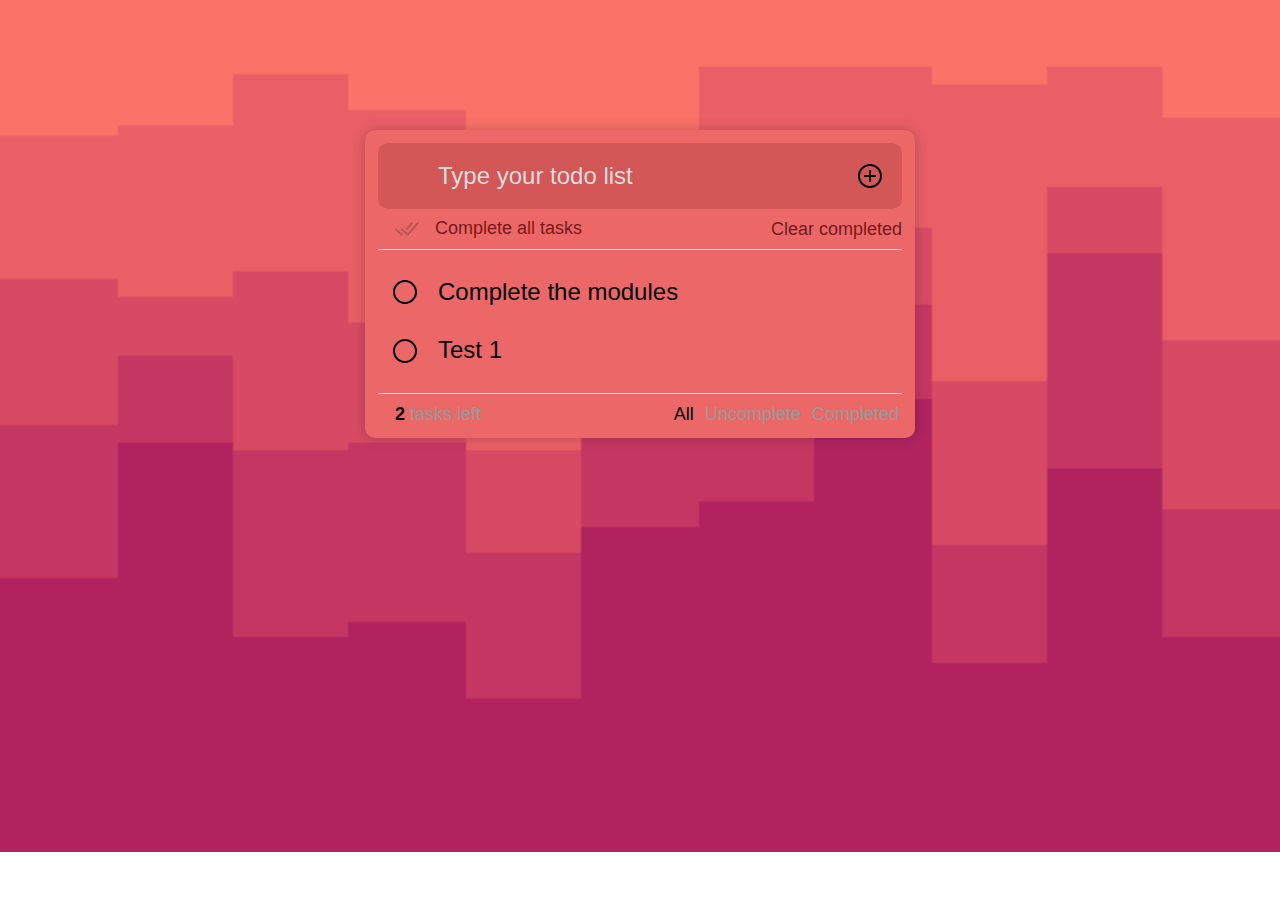
<file: index.html>
<!DOCTYPE html>
<html lang="en">
    <link rel="stylesheet" href="style.css">
    <body>
        <main>
            <!-- <section id= "Bg"></section> -->
            <section class="todoapp">
                <header class="header">
                    <input id="new-todo" class="new-todo" autocomplete="off" placeholder="Type your todo list">
                    <button id="add-todo" class="new-todo-button"></button>
                </header>
                <section class="main">
                    <div class="completed-wrapper">
                        <input id="toggle-all" class="toggle-all" type="checkbox">
                        <label for="toggle-all">Complete all tasks</label>
                        <button id="clear-completed" class="clear-completed">Clear completed</button>
                    </div>
                    <ul class="todo-list"></ul>
                </section>
                <footer class="footer">
                    <span class="todo-count">
                        <strong id="remaining-count"></strong> <span id="remaining-pluralize"></span> left
                    </span>
                    <ul class="filters">
                        <li><a href="#/all" class="selected">All</a></li>
                        <li><a href="#/active">Uncomplete</a></li>
                        <li><a href="#/completed">Completed</a></li>
                    </ul>
                </footer>
            </section>
        </main>
        <script src="indexx.js"></script>
    </body>
</html>
</file>
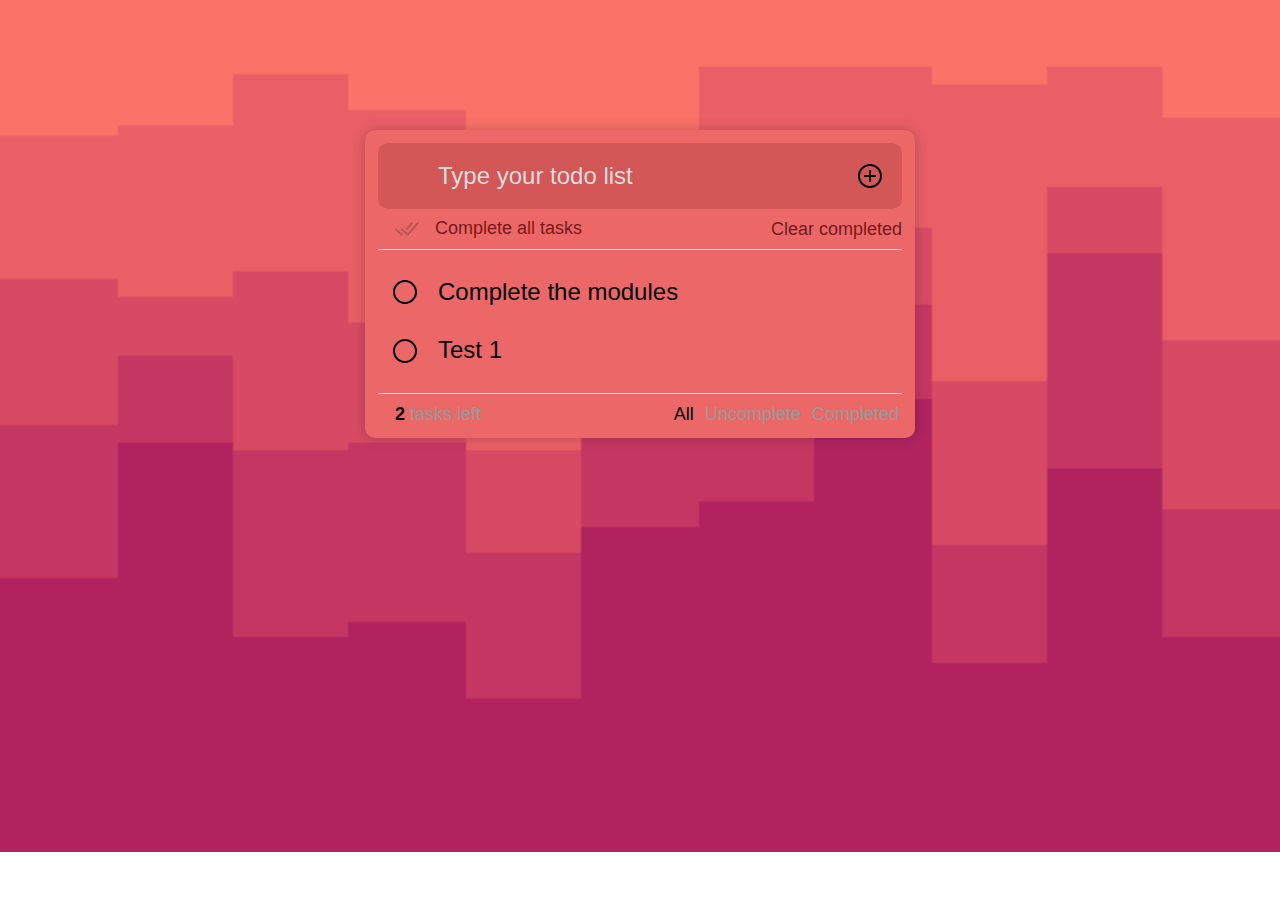
<file: indexx.html>
<!DOCTYPE html>
<html lang="en">
    <link rel="stylesheet" href="index.css">
    <body>
        <main>
            <!-- <section id= "Bg"></section> -->
            <section class="todoapp">
                <header class="header">
                    <input id="new-todo" class="new-todo" autocomplete="off" placeholder="Type your todo list">
                    <button id="add-todo" class="new-todo-button"></button>
                </header>
                <section class="main">
                    <div class="completed-wrapper">
                        <input id="toggle-all" class="toggle-all" type="checkbox">
                        <label for="toggle-all">Complete all tasks</label>
                        <button id="clear-completed" class="clear-completed">Clear completed</button>
                    </div>
                    <ul class="todo-list"></ul>
                </section>
                <footer class="footer">
                    <span class="todo-count">
                        <strong id="remaining-count"></strong> <span id="remaining-pluralize"></span> left
                    </span>
                    <ul class="filters">
                        <li><a href="#/all" class="selected">All</a></li>
                        <li><a href="#/active">Uncomplete</a></li>
                        <li><a href="#/completed">Completed</a></li>
                    </ul>
                </footer>
            </section>
        </main>
        <script src="indexx.js"></script>
    </body>
</html>
</file>
<file: style.css>
html,
body {
  margin: 0;
  padding: 0;
}

a, button {
  transition: color 0.3s ease;
}

input[type=checkbox], a, button {
  cursor: pointer;
}

button {
  margin: 0;
  padding: 0;
  border: 0;
  background: none;
  font-size: 100%;
  vertical-align: baseline;
  font-family: inherit;
  font-weight: inherit;
  color: inherit;
  -webkit-appearance: none;
  -moz-appearance: none;
       appearance: none;
  -webkit-font-smoothing: antialiased;
  -moz-osx-font-smoothing: grayscale;
}

body { 
  font-family: "Noto Sans HK", sans-serif;
  font-size: 12px;
  /* line-height: 1.4em; */
  /* background: #300000; */
  /* color: #000; */
  min-width: 230px;
  max-width: 550px;
  margin: 0 auto;
  -webkit-font-smoothing: antialiased;
  -moz-osx-font-smoothing: grayscale;
  font-weight: 300;
 
  height: 70vh;
  width: 100%;
 
  /* background: linear-gradient(45deg,#d2001a,#7462ff,#f48e21,#23d5ab);
  animation : colors 12s ease-in-out infinite;
  background-size: 300% 300%; */
 background-image: url(stacked-steps-haikei.png);
 background-repeat: no-repeat;
 background-size: cover;
}
@keyframes colors{
  0%{
    transform: 0 50%;
  }
  50%{
    transform: 100 50%;
  }
  100%{
    transform: 0 50%;
  }
}
:focus {
  outline: 0;
}

.hidden {
  display: none;
}

.header:before {
  content: "";
  display: block;
  position: absolute;
  top: 13px;
  left: 13px;
  width: 65px;
  height: 65px;
  z-index: 1;
  opacity: 1;
  background-position: center;
}

.todoapp {
  background: rgb(236, 104, 104);
  padding: 13px;
  margin: 130px 0 40px 0;
  position: relative;
  border-radius: 10px;
  box-shadow: 0 0 13px rgba(0, 0, 0, 0.2);
}

.todoapp input::-webkit-input-placeholder {
  font-weight: 400;
  color: #ddd;
}

.todoapp input::-moz-placeholder {
  font-weight: 400;
  color: #ddd;
}

.todoapp input::input-placeholder {
  font-weight: 400;
  color: #ddd;
}

.new-todo,
.edit {
  position: relative;
  margin: 0;
  width: 100%;
  font-size: 24px;
  font-weight: bold;
  font-family: inherit;
  font-weight: inherit;
  line-height: 1.4em;
  border: 0;
  color: inherit;
  box-sizing: border-box;
}

.new-todo {
  padding: 16px 60px 16px 60px;
  border-radius: 10px;
  border: none;
  background: #af3e3e66;
  transition: background 0.3s ease;
}
.new-todo:focus {
  background: #ddd;
}

.new-todo-button {
  position: absolute;
  display: inline-block;
  width: 65px;
  height: 65px;
  right: 13px;
  top: 13px;
  transition: opacity 0.3s ease;
  background-image: url("[data-uri]");
  background-repeat: no-repeat;
  background-position: center;
}

.main {
  position: relative;
  z-index: 2;
}

.completed-wrapper {
  border-bottom: 1px solid #e6e6e6;
  display: flex;
  justify-content: space-between;
  align-items: center;
}

.toggle-all {
  width: 1px;
  height: 1px;
  border: none;
  /* Mobile Safari */
  opacity: 0;
  position: absolute;
  right: 100%;
  bottom: 100%;
}

.toggle-all + label {
  font-size: 18px;
  top: 13px;
  left: 13px;
  z-index: 99;
  cursor: pointer;
  color: #771919;
  transition: color 0.3s ease;
}
.toggle-all + label:hover {
  color: #000;
}

.toggle-all + label:before {
  background-image: url("[data-uri]");
  background-repeat: no-repeat;
  background-position: center;
  content: "";
  font-size: 22px;
  opacity: 0.2;
  width: 57px;
  height: 40px;
  display: inline-block;
  vertical-align: middle;
}

.toggle-all:checked + label:before {
  opacity: 1;
}

.todo-list {
  margin: 13px 0;
  padding: 0;
  list-style: none;
}

.todo-list li {
  position: relative;
  font-size: 24px;
  border-radius: 10px;
  transition: background 0.3s ease;
}
.todo-list li:hover {
  background: #f8f8f8;
}

.todo-list li:last-child {
  border-bottom: none;
}

.todo-list li.editing {
  border-bottom: none;
  padding: 0;
  background: #fff;
}

.todo-list li.editing .edit {
  display: block;
  width: calc(100% - 43px);
  padding: 12px 16px;
  margin: 0 0 0 43px;
}

.todo-list li.editing .view {
  display: none;
}

.todo-list li .toggle {
  text-align: center;
  width: 40px;
  /* auto, since non-WebKit browsers doesn't support input styling */
  height: auto;
  position: absolute;
  top: 0;
  bottom: 0;
  margin: auto 0;
  border: none;
  /* Mobile Safari */
  -webkit-appearance: none;
  -moz-appearance: none;
       appearance: none;
}

.todo-list li .toggle {
  opacity: 0;
}

.todo-list li .toggle + label {
  background-image: url("[data-uri]");
  background-repeat: no-repeat;
  background-position: 15px center;
}

.todo-list li .toggle:checked + label {
  background-image: url("[data-uri]");
}

.todo-list li label {
  word-break: break-all;
  padding: 15px 15px 15px 60px;
  display: block;
  line-height: 1.2;
  transition: color 0.4s;
}

.todo-list li.completed label {
  text-decoration: line-through;
}

.todo-list li .destroy {
  display: none;
  position: absolute;
  top: 0;
  right: 10px;
  bottom: 0;
  width: 40px;
  height: 40px;
  margin: auto 0;
  font-size: 30px;
  color: #cc9a9a;
  margin-bottom: 11px;
  transition: color 0.2s ease-out;
}

.todo-list li .destroy:hover {
  color: #af5b5e;
}

.todo-list li .destroy:after {
  content: "";
  width: 40px;
  height: 40px;
  display: inline-block;
  background-image: url("[data-uri]");
  background-repeat: no-repeat;
  background-position: center;
}

.todo-list li:hover .destroy {
  display: block;
}

.todo-list li .edit {
  display: none;
}

.footer {
  font-size: large;
  color: #999;
  padding: 10px 0 0 17px;
  border-top: 1px solid #e6e6e6;
  display: flex;
  justify-content: space-between;
}

.todo-count {
  text-align: left;
}

.todo-count strong {
  font-size: large;
  font-weight: bold;
  color: black;
}

.filters {
  margin: 0;
  padding: 0;
  list-style: none;
  right: 0;
  left: 0;
}
.filters li {
  display: inline-block;
  padding: 0 3px;
}
.filters li a {
  color: inherit;
  text-decoration: none;
}
.filters li a:hover, .filters li a.selected {
  color: #000;
}

.clear-completed {
  display: inline-block;
  font-size: 18px;
  line-height: 40px;
  color: #771919;
}

.clear-completed,
html .clear-completed:active {
  text-decoration: none;
  cursor: pointer;
}

.clear-completed:hover {
  color: #000;
}
</file>
<file: index.css>
html,
body {
  margin: 0;
  padding: 0;
}

a, button {
  transition: color 0.3s ease;
}

input[type=checkbox], a, button {
  cursor: pointer;
}

button {
  margin: 0;
  padding: 0;
  border: 0;
  background: none;
  font-size: 100%;
  vertical-align: baseline;
  font-family: inherit;
  font-weight: inherit;
  color: inherit;
  -webkit-appearance: none;
  -moz-appearance: none;
       appearance: none;
  -webkit-font-smoothing: antialiased;
  -moz-osx-font-smoothing: grayscale;
}

body { 
  font-family: "Noto Sans HK", sans-serif;
  font-size: 12px;
  /* line-height: 1.4em; */
  /* background: #300000; */
  /* color: #000; */
  min-width: 230px;
  max-width: 550px;
  margin: 0 auto;
  -webkit-font-smoothing: antialiased;
  -moz-osx-font-smoothing: grayscale;
  font-weight: 300;
 
  height: 70vh;
  width: 100%;
 
  /* background: linear-gradient(45deg,#d2001a,#7462ff,#f48e21,#23d5ab);
  animation : colors 12s ease-in-out infinite;
  background-size: 300% 300%; */
 background-image: url(stacked-steps-haikei.png);
 background-repeat: no-repeat;
 background-size: cover;
}
@keyframes colors{
  0%{
    transform: 0 50%;
  }
  50%{
    transform: 100 50%;
  }
  100%{
    transform: 0 50%;
  }
}
:focus {
  outline: 0;
}

.hidden {
  display: none;
}

.header:before {
  content: "";
  display: block;
  position: absolute;
  top: 13px;
  left: 13px;
  width: 65px;
  height: 65px;
  z-index: 1;
  opacity: 1;
  background-position: center;
}

.todoapp {
  background: rgb(236, 104, 104);
  padding: 13px;
  margin: 130px 0 40px 0;
  position: relative;
  border-radius: 10px;
  box-shadow: 0 0 13px rgba(0, 0, 0, 0.2);
}

.todoapp input::-webkit-input-placeholder {
  font-weight: 400;
  color: #ddd;
}

.todoapp input::-moz-placeholder {
  font-weight: 400;
  color: #ddd;
}

.todoapp input::input-placeholder {
  font-weight: 400;
  color: #ddd;
}

.new-todo,
.edit {
  position: relative;
  margin: 0;
  width: 100%;
  font-size: 24px;
  font-weight: bold;
  font-family: inherit;
  font-weight: inherit;
  line-height: 1.4em;
  border: 0;
  color: inherit;
  box-sizing: border-box;
}

.new-todo {
  padding: 16px 60px 16px 60px;
  border-radius: 10px;
  border: none;
  background: #af3e3e66;
  transition: background 0.3s ease;
}
.new-todo:focus {
  background: #ddd;
}

.new-todo-button {
  position: absolute;
  display: inline-block;
  width: 65px;
  height: 65px;
  right: 13px;
  top: 13px;
  transition: opacity 0.3s ease;
  background-image: url("[data-uri]");
  background-repeat: no-repeat;
  background-position: center;
}

.main {
  position: relative;
  z-index: 2;
}

.completed-wrapper {
  border-bottom: 1px solid #e6e6e6;
  display: flex;
  justify-content: space-between;
  align-items: center;
}

.toggle-all {
  width: 1px;
  height: 1px;
  border: none;
  /* Mobile Safari */
  opacity: 0;
  position: absolute;
  right: 100%;
  bottom: 100%;
}

.toggle-all + label {
  font-size: 18px;
  top: 13px;
  left: 13px;
  z-index: 99;
  cursor: pointer;
  color: #771919;
  transition: color 0.3s ease;
}
.toggle-all + label:hover {
  color: #000;
}

.toggle-all + label:before {
  background-image: url("[data-uri]");
  background-repeat: no-repeat;
  background-position: center;
  content: "";
  font-size: 22px;
  opacity: 0.2;
  width: 57px;
  height: 40px;
  display: inline-block;
  vertical-align: middle;
}

.toggle-all:checked + label:before {
  opacity: 1;
}

.todo-list {
  margin: 13px 0;
  padding: 0;
  list-style: none;
}

.todo-list li {
  position: relative;
  font-size: 24px;
  border-radius: 10px;
  transition: background 0.3s ease;
}
.todo-list li:hover {
  background: #f8f8f8;
}

.todo-list li:last-child {
  border-bottom: none;
}

.todo-list li.editing {
  border-bottom: none;
  padding: 0;
  background: #fff;
}

.todo-list li.editing .edit {
  display: block;
  width: calc(100% - 43px);
  padding: 12px 16px;
  margin: 0 0 0 43px;
}

.todo-list li.editing .view {
  display: none;
}

.todo-list li .toggle {
  text-align: center;
  width: 40px;
  /* auto, since non-WebKit browsers doesn't support input styling */
  height: auto;
  position: absolute;
  top: 0;
  bottom: 0;
  margin: auto 0;
  border: none;
  /* Mobile Safari */
  -webkit-appearance: none;
  -moz-appearance: none;
       appearance: none;
}

.todo-list li .toggle {
  opacity: 0;
}

.todo-list li .toggle + label {
  background-image: url("[data-uri]");
  background-repeat: no-repeat;
  background-position: 15px center;
}

.todo-list li .toggle:checked + label {
  background-image: url("[data-uri]");
}

.todo-list li label {
  word-break: break-all;
  padding: 15px 15px 15px 60px;
  display: block;
  line-height: 1.2;
  transition: color 0.4s;
}

.todo-list li.completed label {
  text-decoration: line-through;
}

.todo-list li .destroy {
  display: none;
  position: absolute;
  top: 0;
  right: 10px;
  bottom: 0;
  width: 40px;
  height: 40px;
  margin: auto 0;
  font-size: 30px;
  color: #cc9a9a;
  margin-bottom: 11px;
  transition: color 0.2s ease-out;
}

.todo-list li .destroy:hover {
  color: #af5b5e;
}

.todo-list li .destroy:after {
  content: "";
  width: 40px;
  height: 40px;
  display: inline-block;
  background-image: url("[data-uri]");
  background-repeat: no-repeat;
  background-position: center;
}

.todo-list li:hover .destroy {
  display: block;
}

.todo-list li .edit {
  display: none;
}

.footer {
  font-size: large;
  color: #999;
  padding: 10px 0 0 17px;
  border-top: 1px solid #e6e6e6;
  display: flex;
  justify-content: space-between;
}

.todo-count {
  text-align: left;
}

.todo-count strong {
  font-size: large;
  font-weight: bold;
  color: black;
}

.filters {
  margin: 0;
  padding: 0;
  list-style: none;
  right: 0;
  left: 0;
}
.filters li {
  display: inline-block;
  padding: 0 3px;
}
.filters li a {
  color: inherit;
  text-decoration: none;
}
.filters li a:hover, .filters li a.selected {
  color: #000;
}

.clear-completed {
  display: inline-block;
  font-size: 18px;
  line-height: 40px;
  color: #771919;
}

.clear-completed,
html .clear-completed:active {
  text-decoration: none;
  cursor: pointer;
}

.clear-completed:hover {
  color: #000;
}
</file>
